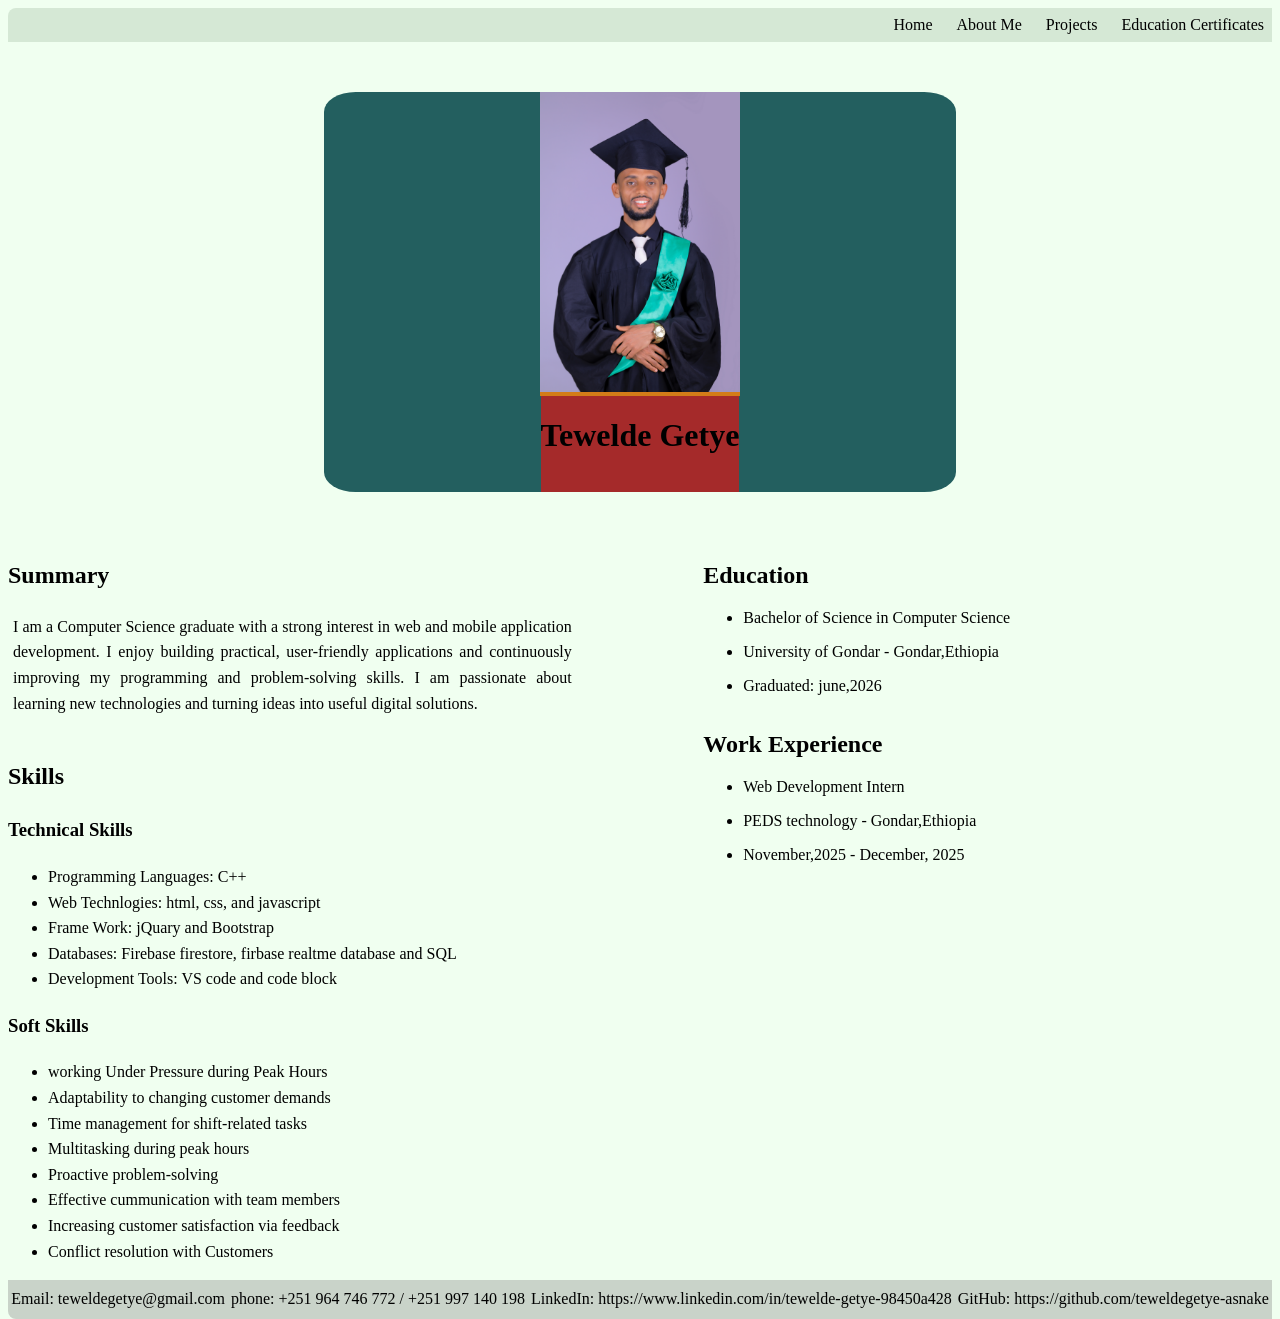
<file: tewelde's portfolio/index.html>
<!DOCTYPE html>
<html>
    <head>
        <meta charset="UTF-8">
        <meta name="viewport" content="width=device-width,initial-scale=1.0">
        <title>Tewelde's Portfolio</title>
        <link rel="stylesheet" href="header.css">
        <style>
            body{
                background-color: honeydew;
            }
            .imageandh1{
                display: grid;
                grid-template-columns: 1fr;
                grid-template-rows: 1fr 1fr;
                height: 25em;
                width: 50%;
                border-radius: 5%;
                margin: 50px auto;
                justify-items: center;
                background-color: rgb(35, 95, 95);
            }
            h1{
                font-size: clamp(2em,2vw,4em);
                text-align: center;
            }
            .div1{
                background-color: rgb(211, 124, 24);
            }
            .div2{
                background-color: brown;
            }

            .summary{
                text-align: justify;
                line-height: 1.6;
                
                padding: 5px;
            }
            .skill{
                line-height: 1.6;
            }

            @media(min-width: 1000px){
            .summary1{
                float: left;
                width: 45%;
            }
            .education{
                float: right;
                width: 45%;
            }
            .work{
                float: right;
                width: 45%;
            }
            .skill{
                clear: left;
                float: left;
                width: 45%;
            }
            body{
                height: 100vh;
            }
            }
            footer{
                clear: both;
                background-color:rgb(201, 211, 201);
                padding: 0.2em;
                border-bottom-left-radius: 8px;
            }
            .contact{
                display: flex;
                flex-wrap: wrap;
                justify-content: space-between;
                line-height: 2;
            }
        </style>
    </head>
    <body>
        <header class="container">
            <button id="menu">☰</button>
            <nav>
            <div class="head"><a href="#">Home</a></div>
            <div class="head"><a href="./aboutme.html">About Me</a></div>
            <div class="head"><a href="./projects.html">Projects</a></div>
            <div class="head"><a href="./education.html">Education Certificates</a></div>
            </nav>
        </header>
        <div class="allinone">
        <div class="imageandh1">
        <div class="div1"><img src="./tewelde.JPG" width="100%" height="300" alt="tewelde's graduation photo"></div>
        <div class="div2"><h1>Tewelde Getye</h1></div>
        </div>
        <div class="summary1">
        <h2>Summary</h2>
        <p class="summary">I am a Computer Science graduate with a strong 
            interest in web and mobile application
            development. I enjoy building practical,
            user-friendly applications and continuously 
            improving my programming and problem-solving
            skills. I am passionate about learning new 
            technologies and turning ideas into useful digital 
            solutions.</p>
        </div>
        <div class="education">
           <h2>Education</h2>
           <ul>
             <li><p>Bachelor of Science in Computer Science</p></li>
             <li><p>University of Gondar - Gondar,Ethiopia</p></li>
             <li><p>Graduated: june,2026</p></li>
           </ul>
        </div>
        <div class="work">
           <h2>Work Experience</h2>
           <ul>
             <li><p>Web Development Intern</p></li>
             <li><p>PEDS technology - Gondar,Ethiopia</p></li>
             <li><p>November,2025 - December, 2025</p></li>
           </ul>
        </div>
        <div class="skill">
        <h2>Skills</h2>
        <h3>Technical Skills</h3>
        <ul>
            <li>Programming Languages: C++</li>
            <li>Web Technlogies: html, css, and javascript</li>
            <li>Frame Work: jQuary and Bootstrap</li>
            <li>Databases: Firebase firestore, firbase realtme database and SQL</li>
            <li>Development Tools: VS code and code block</li>
        </ul>
        <h3>Soft Skills</h3>
        <ul>
            <li>working Under Pressure during Peak Hours</li>
            <li>Adaptability to changing customer demands</li>
            <li>Time management for shift-related tasks</li>
            <li>Multitasking during peak hours</li>
            <li>Proactive problem-solving</li>
            <li>Effective cummunication with team members</li>
            <li>Increasing customer satisfaction via feedback</li>
            <li>Conflict resolution with Customers</li>
        </ul>
        </div>
    </div>
        <footer>
        <div class="contact">
          <div class="email foot"> Email: <a href="teweldegetye@gmail.com"> teweldegetye@gmail.com</a></div>
          <div class="phone foot">phone: +251 964 746 772 / +251 997 140 198</div>
          <div class="linkedIn foot"> LinkedIn: <a href="https://www.linkedin.com/in/tewelde-getye-98450a428"> https://www.linkedin.com/in/tewelde-getye-98450a428</a></div>
          <div class="github foot">GitHub: <a href="https://github.com/teweldegetye-asnake"> https://github.com/teweldegetye-asnake</a></div>
        </div>
        </footer>
        <script src="projects.js"></script>
    </body>
</html>
</file>
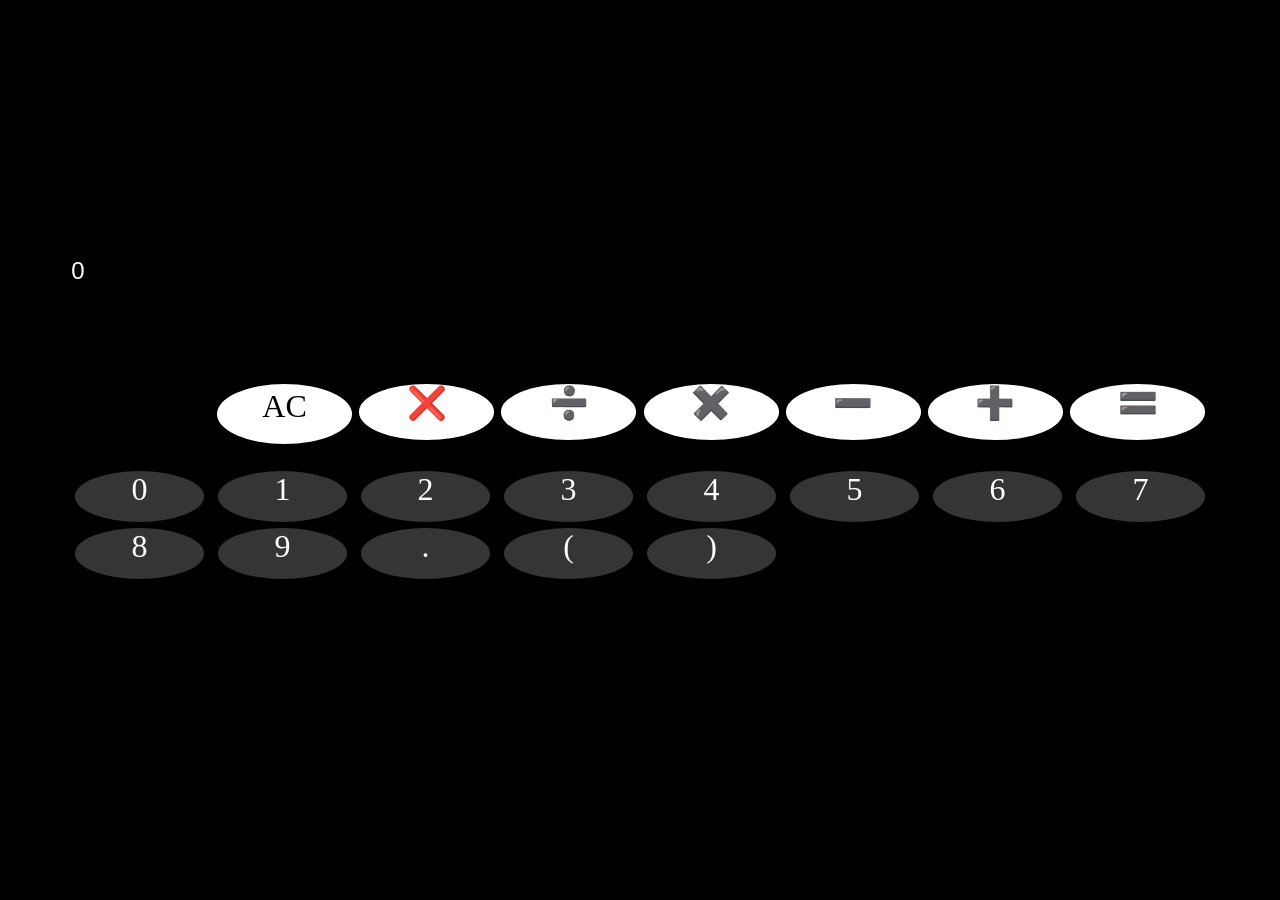
<file: Basic Calculator/calculator.html>
<!DOCTYPE html>
<html>
    <head>
        <meta charset="utf-8">
        <meta name="viewport" content="width=device-width, initial-scale=1.0">
        <title>Calculator</title>
        <link rel="stylesheet" href="calculator.css">
    </head>
    <body>
        <div id="calculator">
            <div id="topPart">
                <input type="text" name="number" value="0" step="any">
            </div>
            <div class="keyboard">
                <ul>
                  <div class="operations">
                    <li id="ac">AC</li>
                    <li id="x" class="basicOperations">❌</li>
                    <li class="basicOperations" value="/">➗</li>
                    <li class="basicOperations" value="*">✖️</li>
                    <li class="basicOperations" value="-">➖</li>
                    <li class="basicOperations" value="+">➕</li>
                    <li id="equal" value=" = ">🟰</li>
                  </div>
                  <div class="numbers">
                    <li class="number" id="number1">0</li>
                    <li class="number">1</li>
                    <li class="number">2</li>
                    <li class="number">3</li>
                    <li class="number">4</li>
                    <li class="number">5</li>
                    <li class="number">6</li>
                    <li class="number">7</li>
                    <li class="number">8</li>
                    <li class="number">9</li>
                    <li class="number">.</li>
                    <li class="number">(</li>
                    <li class="number">)</li>
                  </div> 
                </ul>
            </div>
        </div>
        <script src="calculator.js"></script>
    </body>
</html>
</file>
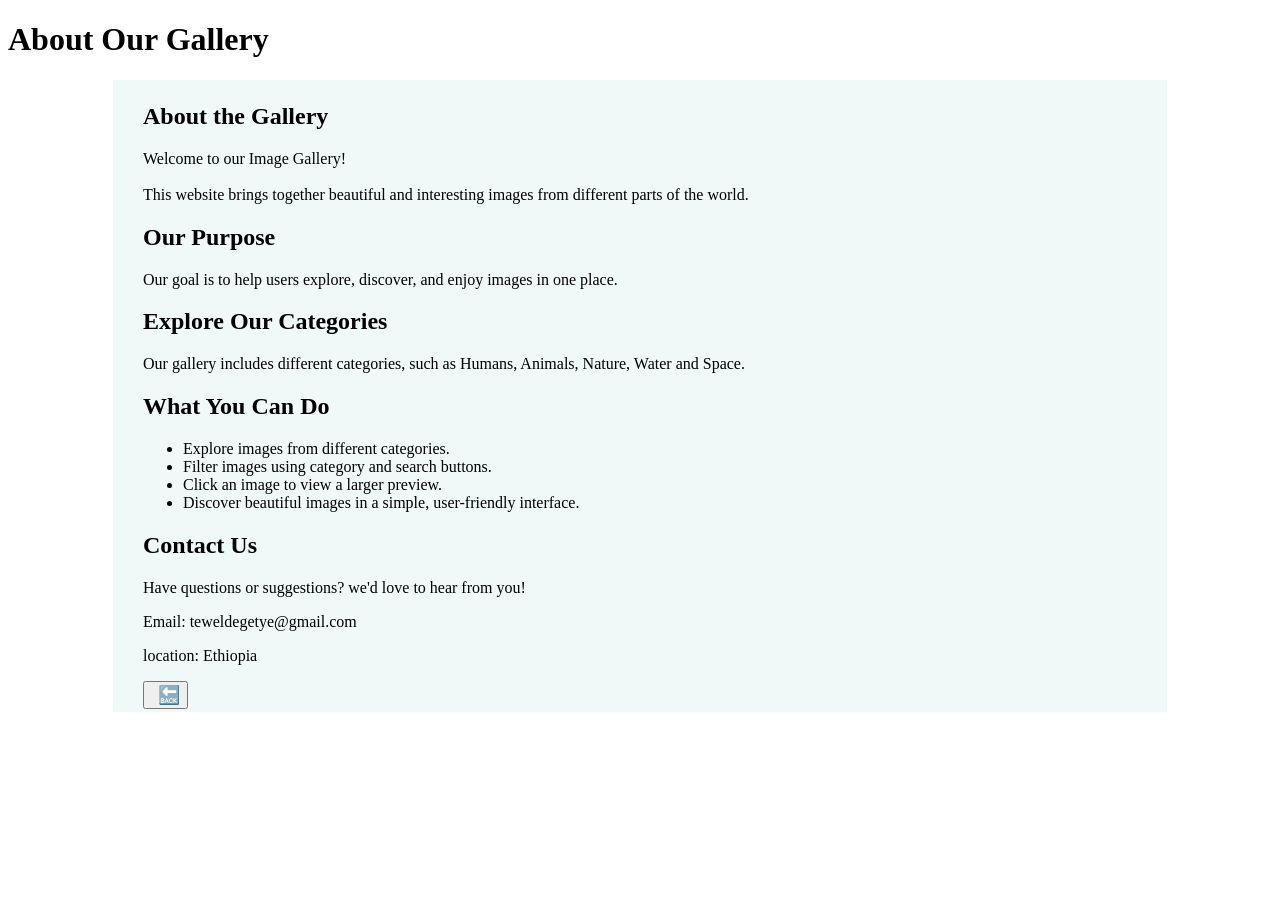
<file: Image Gallery Website/AboutPage.html>
<!DOCTYPE html>
<html>
    <head>
        <meta charset="utf-8">
        <meta name="viewport" content="width=device-width,initial-scale=1.0">
        <title>About Page</title>
        <style>
            .container{
                 background-color: rgb(241, 248, 248);
                 width: 80vw;
                 margin: 15px auto;
                 padding: 3px 15px;
                }
            .textContent{
                margin-left: 15px;
            }
            button{
                font-size: large;
            }
            a{
                text-decoration: none;
                margin-left: 7px;
                text-align: center;
            }
            a:hover{
                color: rgb(61, 57, 57)
            }
        </style>
    </head>
    <body>
        <h1>About Our Gallery</h1>
        <div class="container">
          <div class="textContent">
            <h2>About the Gallery</h2>
            <p>Welcome to our Image Gallery!<br><br>This website brings together beautiful and interesting images from different parts of the world.</p>
            <h2>Our Purpose</h2>
            <p>Our goal is to help users explore, discover, and enjoy images in one place.</p>
            <h2>Explore Our Categories</h2>
            <p>Our gallery includes different categories, such as Humans, Animals, Nature, Water and Space.</p>
            <h2>What You Can Do</h2>
            <ul>
                <li>Explore images from different categories.</li>
                <li>Filter images using category and search buttons.</li>
                <li>Click an image to view a larger preview.</li>
                <li>Discover beautiful images in a simple, user-friendly interface.</li>
           </ul>
           <div>
            <h2>Contact Us</h2>
            <p>Have questions or suggestions? we'd love to hear from you!</p>
            <p>Email: teweldegetye@gmail.com</p>
            <p>location: Ethiopia</p>
           </div>
           <button><a href="HomePage.html">🔙</a></button>
          </div>
        </div>
    </body>
</html>
</file>
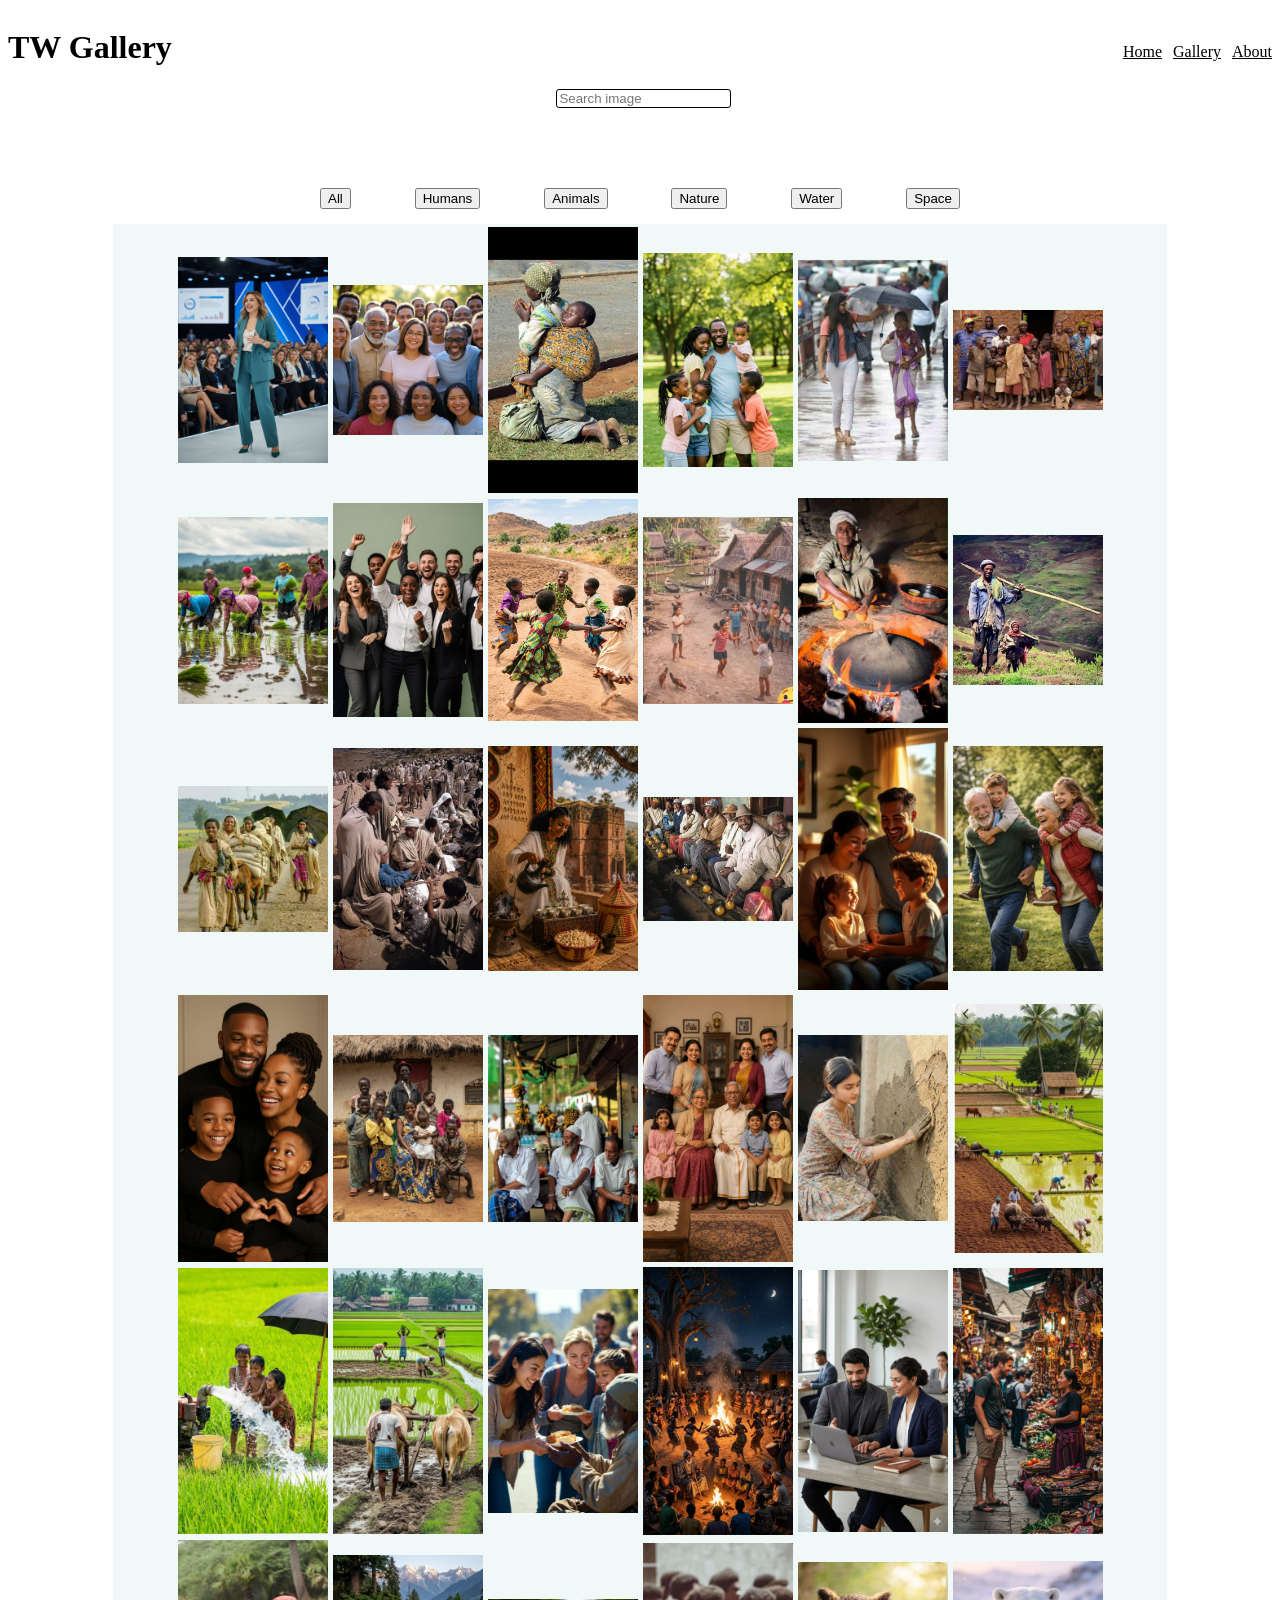
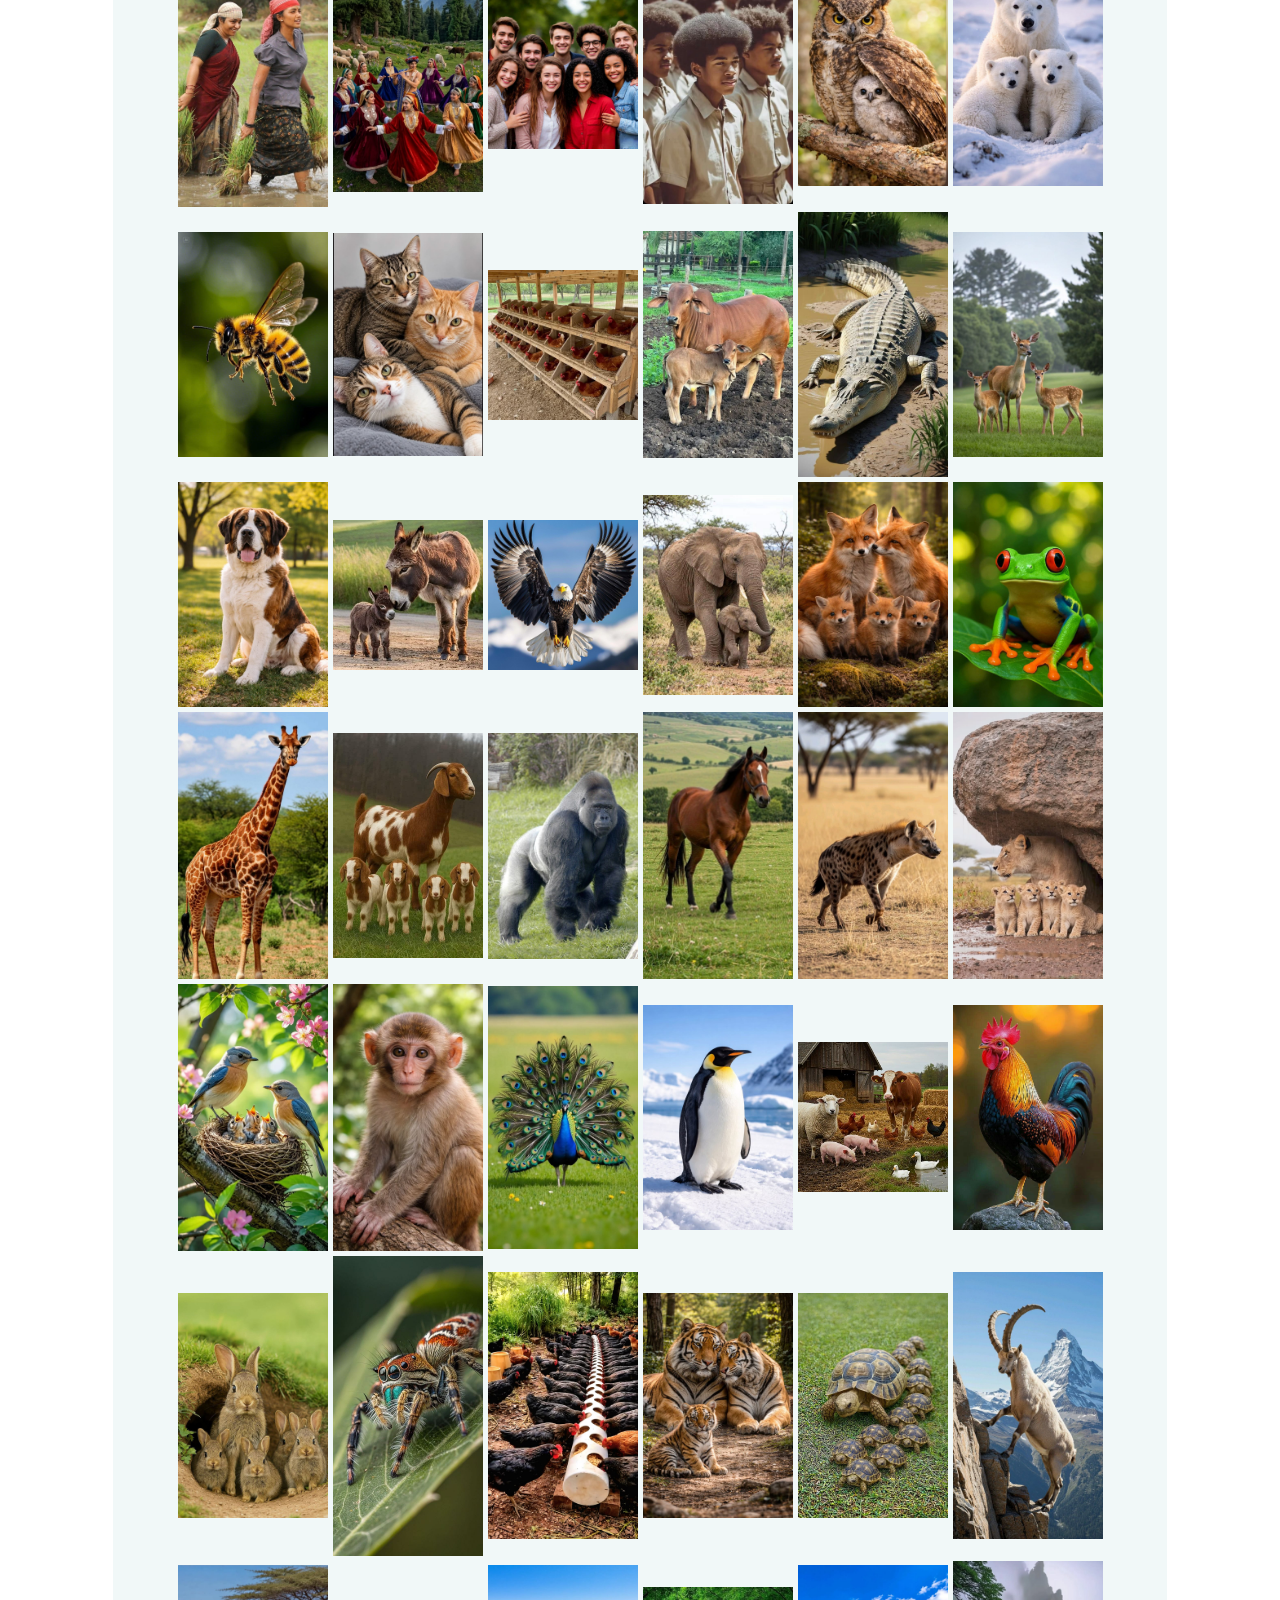
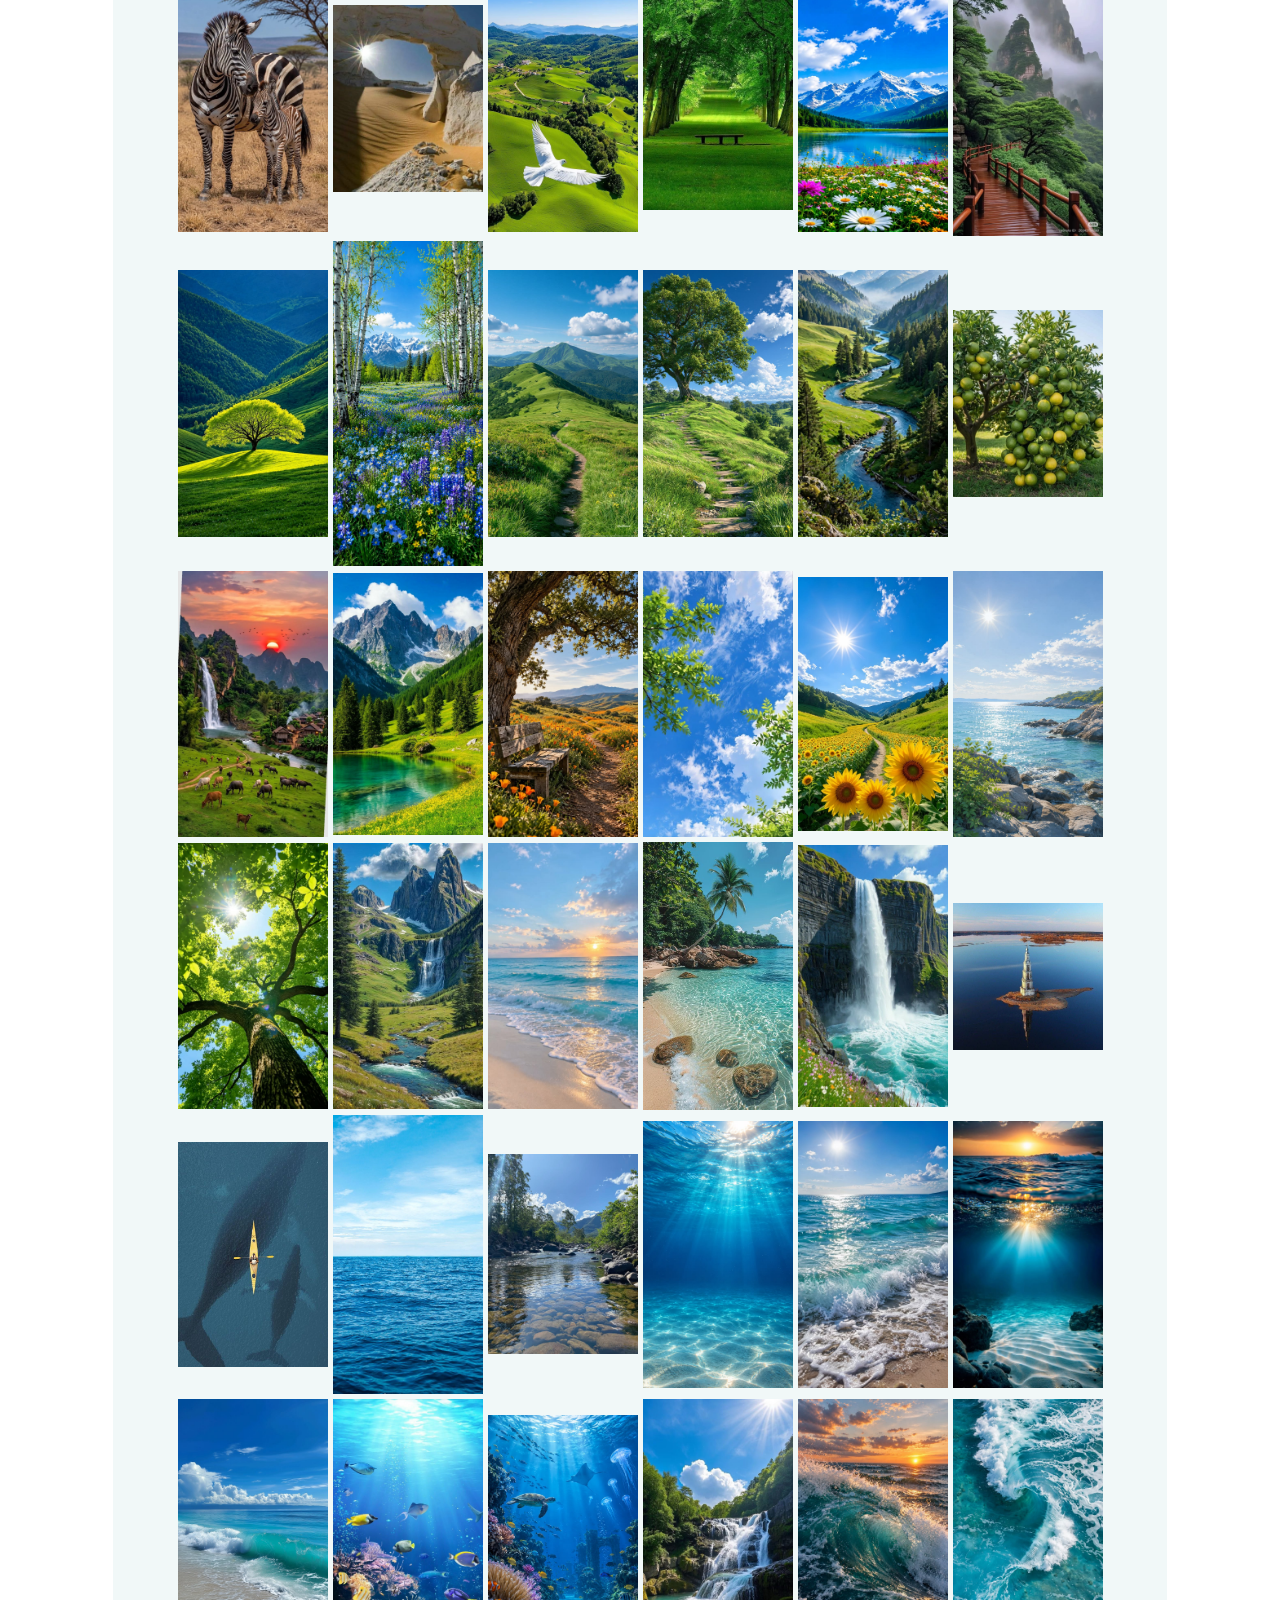
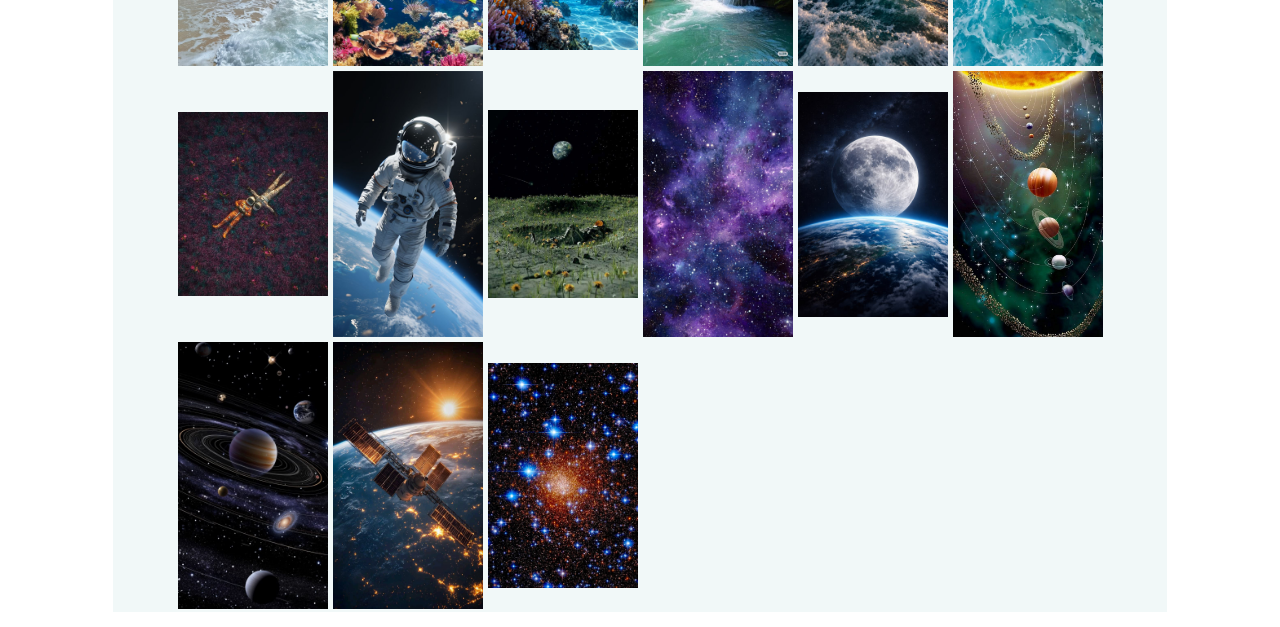
<file: Image Gallery Website/GalleryPage.html>
<!DOCTYPE html>
<html>
    <head>
        <meta name="viewport" content="width=device-width, initial-scale=1.0">
        <meta charset="utf-8">
        <title>Gallery Page</title>
        <link rel="stylesheet" href="header.css">
        <link rel="stylesheet" href="gallery.css">
        <style>
          #specific{
               top: -13px;
               right: 10px;
              }
        </style>
    </head>
    <body>
        <header>
            <div class="h1"><h1>TW Gallery</h1></div>
            <button class="menu">☰</button>
            <nav id="specific" class="nav">
                <a href="HomePage.html">Home</a>
                <a id="galleryLink" href="GalleryPage.html">Gallery</a>
                <a href="AboutPage.html">About</a>
            </nav>
        </header>
        <div class="inputsearchbar"><input type="search" placeholder= "Search image" name="searchbar"></div>
        <nav class="catagories">
            <button class="catagory">All</button>
            <button class="catagory">Humans</button>
            <button class="catagory">Animals</button>
            <button class="catagory">Nature</button>
            <button class="catagory">Water</button>
            <button class="catagory">Space</button>
        </nav>
        <div class="imageContainer">
            <img src="./Source/Animals/Animals3.jpg">
            <img src="./Source/Nature/Nature1.jpg">
            <img src="./Source/Humans/Humans5.jpg">
            <img src="./Source/Space/Space1.jpg">
            <img src="./Source/Water/Water4.jpg">
        </div>
        <script src="https://ajax.googleapis.com/ajax/libs/jquery/3.3.1/jquery.min.js"></script>
        <script src="gallery.js"></script>
        <script src="header.js"></script>
    </body>
</html>
</file>
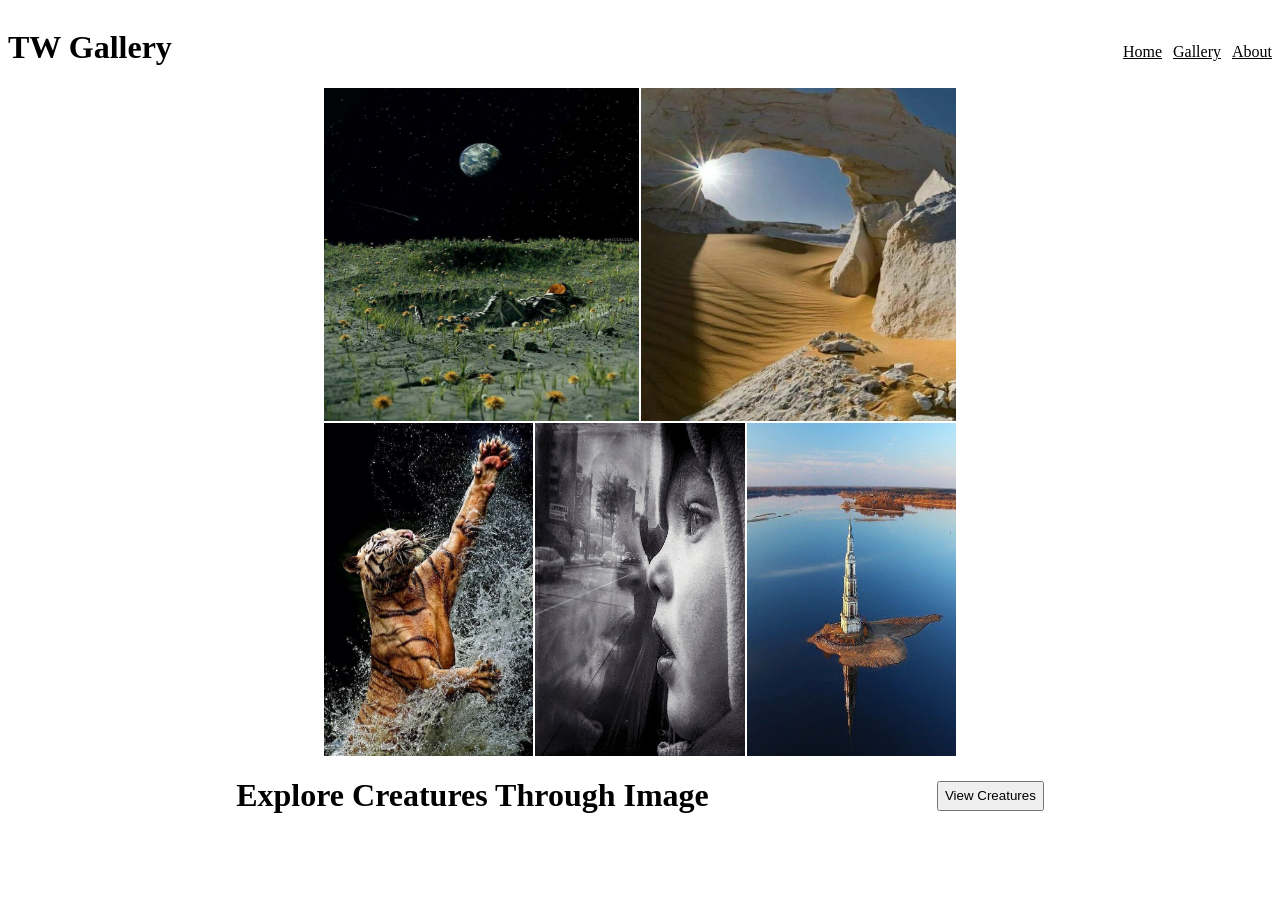
<file: Image Gallery Website/HomePage.html>
<!DOCTYPE html>
<html>
    <head>
        <meta name="viewport" content="width=device-width, initial-scale=1.0">
        <meta charset="utf-8">
        <title>TW Gallery Home Page</title>
        <link rel="stylesheet" href="HomePage.css">
        <link rel="stylesheet" href="header.css">
    </head>
    <body>
        <header>
            <div class="h1"><h1>TW Gallery</h1></div>
            <button class="menu">☰</button>
            <nav class="nav">
                <a href="HomePage.html">Home</a>
                <a href="GalleryPage.html">Gallery</a>
                <a href="AboutPage.html">About</a>
            </nav>
        </header>
            <div class="homepageimages">
                <img class="bigImage" src="./Source/Space/Space3.jpg">
                <img class="bigImage" src="./Source/Nature/Nature1.jpg">
                <img class="littleImage" src="./Source/Animals/Animals3.jpg">
                <img class="littleImage" src="./Source/Humans/Humans5.jpg">
                <img class="littleImage" src="./Source/Water/Water4.jpg">
            </div>
            <div class="bottomPart">
              <h1 class="Explore">Explore Creatures Through Image</h1>
              <button onclick="location.href='GalleryPage.html'">View Creatures</button>
            </div>
            <script src="header.js"></script>
    </body>
</html>
</file>
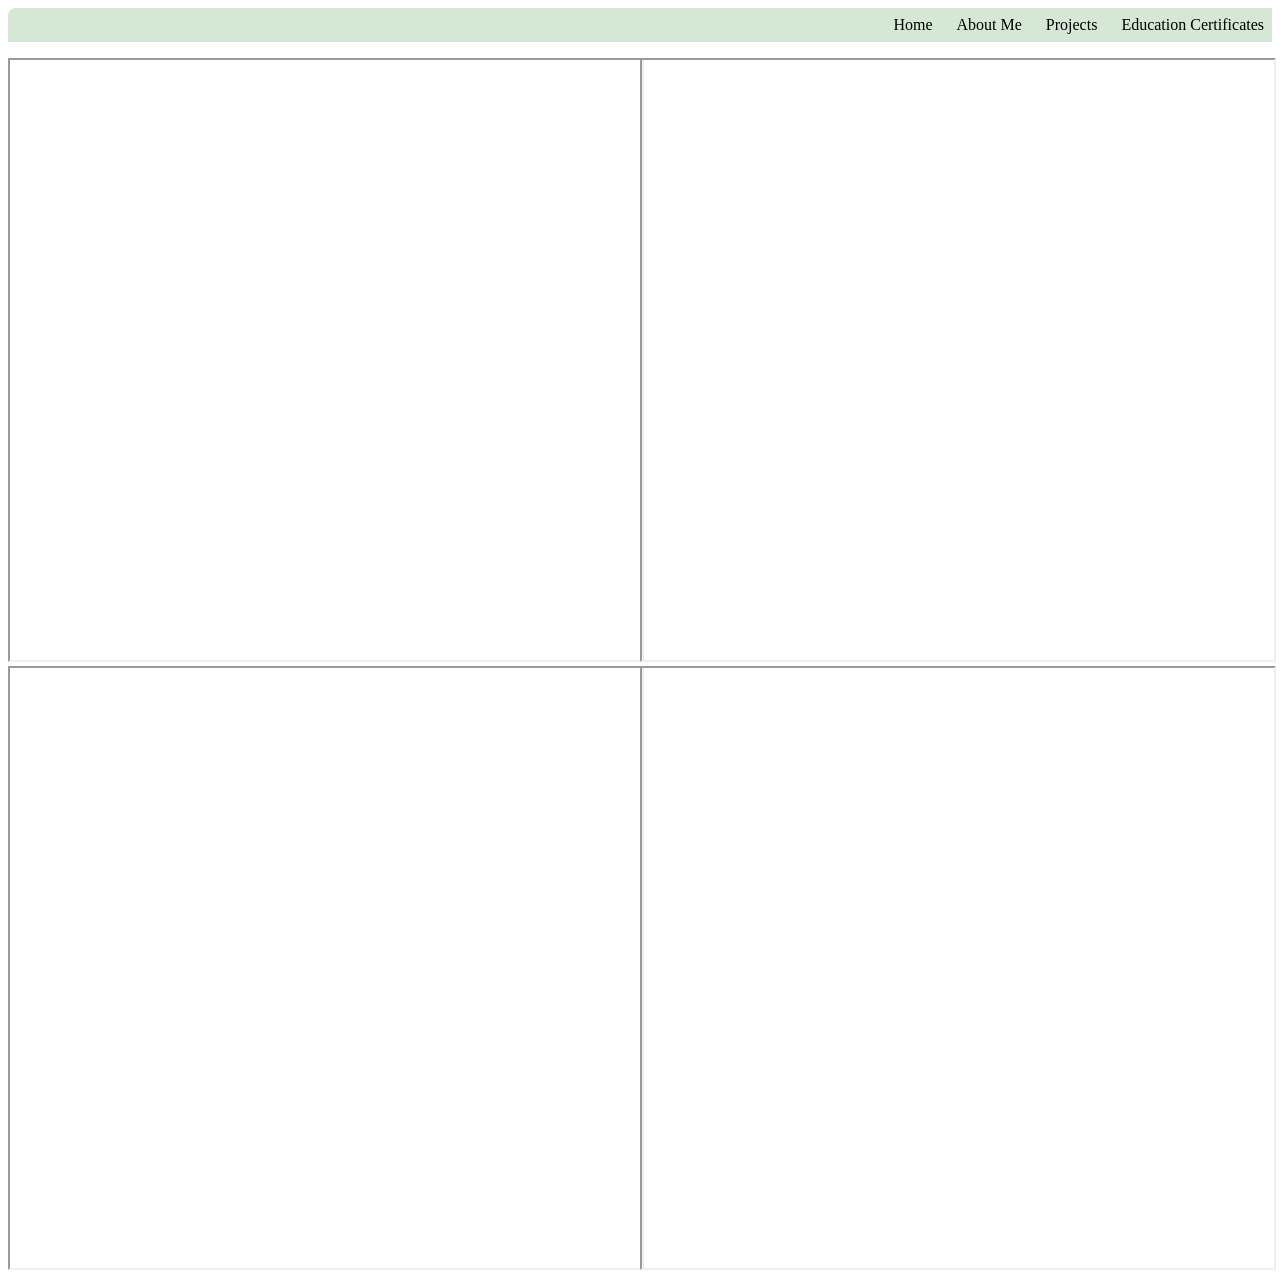
<file: tewelde's portfolio/education.html>
<!DOCTYPE html>
<html>
    <head>
        <meta charset="UTF-8">
        <meta name="viewport" content="width=device-width,initial-scale=1.0">
        <title>Educational certificates</title>
        <link rel="stylesheet" href="header.css">
        <style>
            @media(min-width: 700px){
            .container{
                display: grid;
                grid-template-columns: 1fr 1fr;
            }                
            }
        </style>
    </head>
    <body>
         <header>
            <button id="menu">☰</button>
            <nav>
            <div class="head"><a href="./index.html">Home</a></div>
            <div class="head"><a href="./aboutme.html">About Me</a></div>
            <div class="head"><a href="./projects.html">Projects</a></div>
            <div class="head"><a href="./education.html">Education Certificates</a></div>
            </nav>
        </header>

    <div class="container">
        <div class="result"><iframe src="./sources/UNIVERSITY RESULT.pdf" width="100%" height="600px"></iframe> </div>
        <div class="udacity"><iframe src="./sources/Udacity.pdf" width="100%" height="600px"></iframe> </div>
        <div class="letter1"><iframe src="./sources/letter1.pdf" width="100%" height="600px"></iframe> </div>
        <div class="letter2"><iframe src="./sources/letter2.pdf" width="100%" height="600px"></iframe> </div>
    </div>
    <script src="projects.js"></script>
    </body>
</html>
</file>
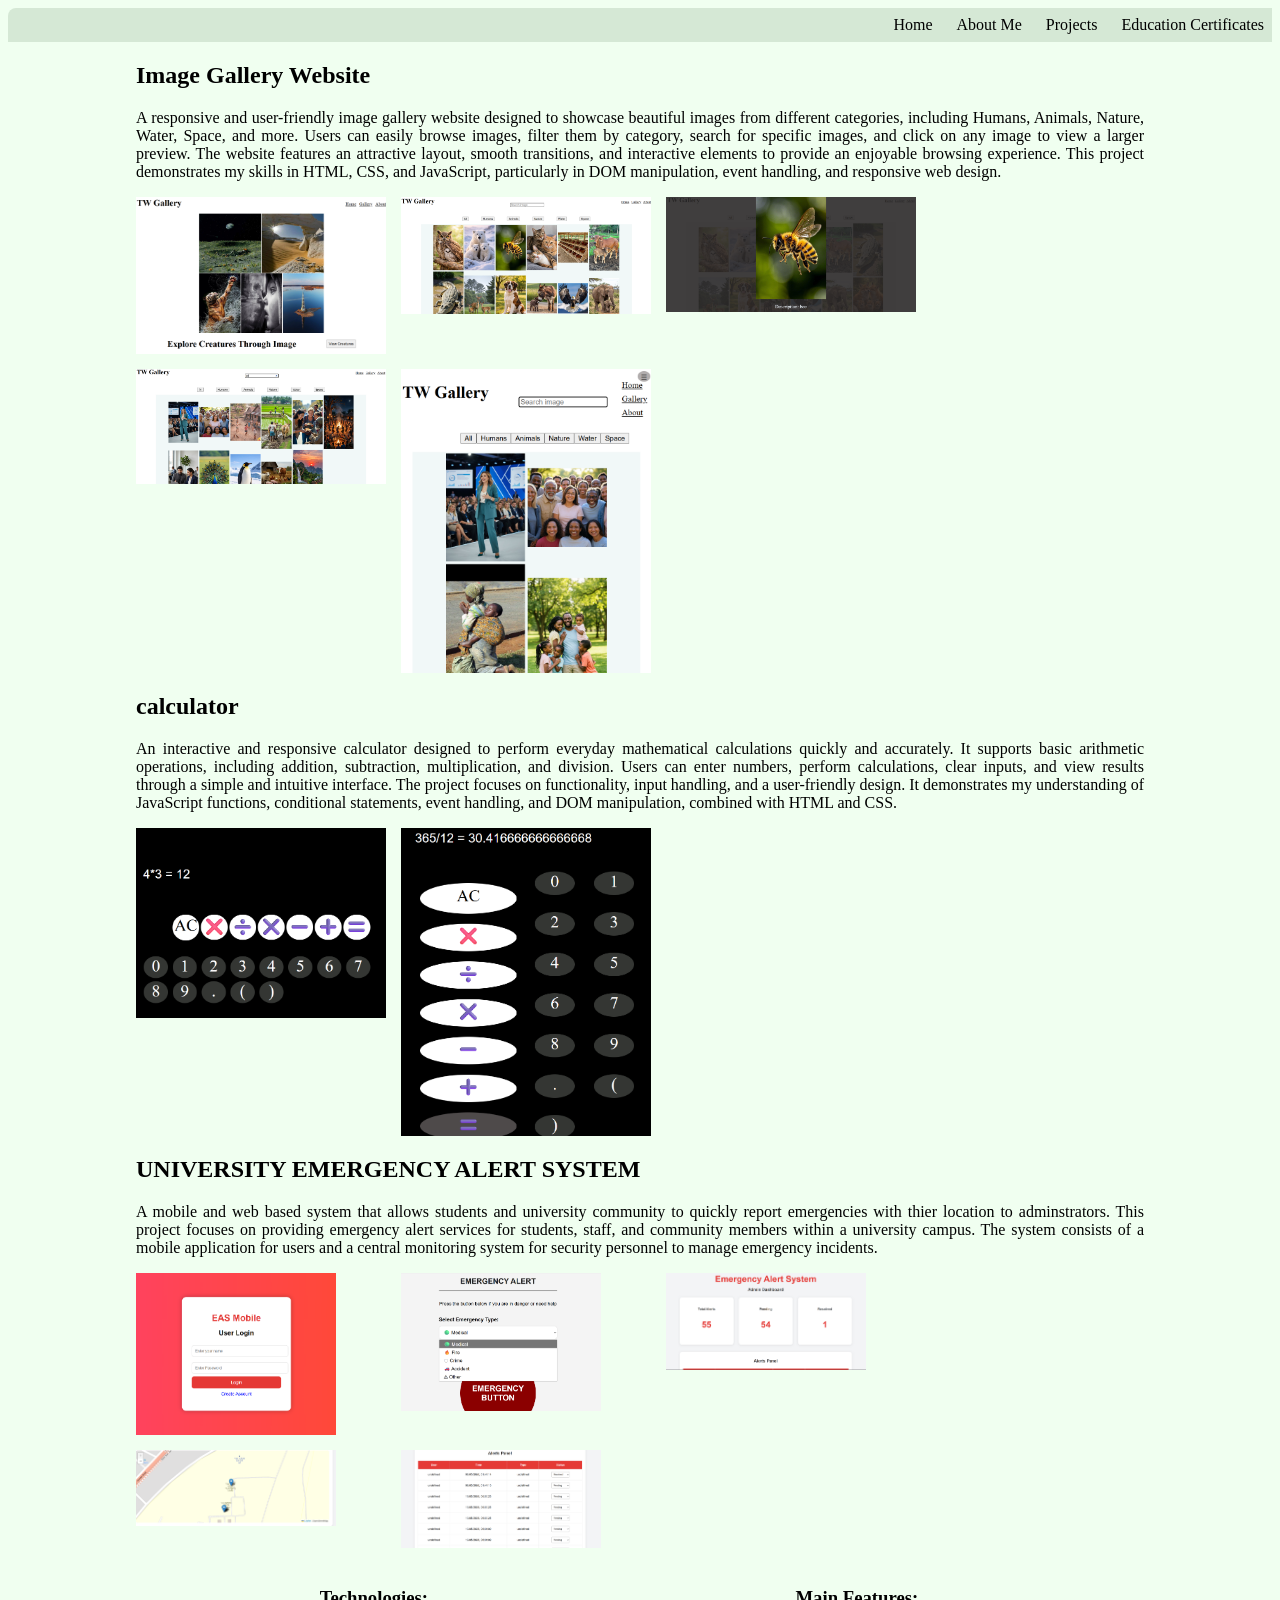
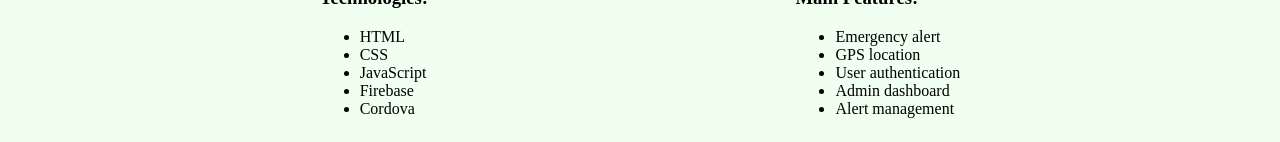
<file: tewelde's portfolio/projects.html>
<!DOCTYPE html>
<html>
    <head>
        <meta charset="UTF-8">
        <meta name="viewport" content="width=device-width,initial-scale=1.0">
        <title>Projects</title>
        <link rel="stylesheet" href="header.css">
        <style>
            body{
                background-color: honeydew;
            }
            p{
                text-align: justify;
            }
            .container{
                margin: 0 10vw;
            }
            .container2{
                margin-left: 25%;
            }
            .bigger{
                position: fixed;
                inset: 5vh;
                left: 10vw;
                width: 70vw;
                height: fit-content;
                box-shadow: 3px 4px 5px 10px rgb(180, 174, 174);
            }
            @media(min-width: 700px){
                .images,.gallery,.calculator{
                    display: grid;
                    grid-template-columns: repeat(auto-fit,minmax(150px,250px));
                    gap: 15px;
                }
                .container2{
                    margin-top: 20px;
                    margin-left: 0px;
                    display: flex;
                    justify-content: space-around;
                }
            }
        </style>
    </head>
    <body>
        <header>
            <button id="menu">☰</button>
            <nav>
            <div class="head"><a href="./index.html">Home</a></div>
            <div class="head"><a href="./aboutme.html">About Me</a></div>
            <div class="head"><a href="./projects.html">Projects</a></div>
            <div class="head"><a href="./education.html">Education Certificates</a></div>
            </nav>
        </header>

        <div class="container">
                <h2>Image Gallery Website</h2>
                <p>A responsive and user-friendly image gallery website designed to showcase beautiful images from different categories, 
                   including Humans, Animals, Nature, Water, Space, and more. Users can easily browse images, filter them by category, 
                   search for specific images, and click on any image to view a larger preview. The website features an attractive layout, 
                   smooth transitions, and interactive elements to provide an enjoyable browsing experience. This project demonstrates my 
                   skills in HTML, CSS, and JavaScript, particularly in DOM manipulation, event handling, and responsive web design.</p>
            <div class="gallery">
                <img src="./sources/home page image gallery.png" width="100%" alt="home page of image gallery">
                <img src="./sources/gallery page.png" width="100%" alt="gallery page">
                <img src="./sources/detail view of image gallery.png" width="100%" alt="detail view of image gallery">
                <img src="./sources/searching of image gallery.png" width="100%" alt="searching of image gallery">
                <img src="./sources/hamburger of image gallery.png" width="100%" alt="hamburger of image gallery">
            </div>
                <h2>calculator</h2>
                <p>An interactive and responsive calculator designed to perform everyday mathematical calculations quickly 
                   and accurately. It supports basic arithmetic operations, including addition, subtraction, multiplication, 
                   and division. Users can enter numbers, perform calculations, clear inputs, and view results through a simple 
                   and intuitive interface. The project focuses on functionality, input handling, and a user-friendly design. 
                   It demonstrates my understanding of JavaScript functions, conditional statements, event handling, and DOM 
                   manipulation, combined with HTML and CSS.</p>
            <div class="calculator">
                
                <img src="./sources/calculatorfeature1.png" width="100%" alt="calculator on full screen">
                <img src="./sources/calculatorfeature2.png" width="100%" alt="calculator on narrow screen">
            </div>
            <div>
                <h2>UNIVERSITY EMERGENCY ALERT SYSTEM</h2>
                <p>A mobile and web based system that allows students and university community to quickly report emergencies 
                   with thier location to adminstrators. This project focuses on providing emergency alert services for students, 
                   staff, and community members within a university campus. The system consists of a mobile application for users 
                   and a central monitoring system for security personnel to manage emergency incidents.</p>
            </div>
            <div class="images">
                <img src="./sources/user login page.png" width="200px" alt="user login page">
                <img src="./sources/user interface.png" width="200px" alt="user interface">
                <img src="./sources/dashboard.png" width="200px" alt="admin dashboard">
                <img src="./sources/map.png" width="200px" alt="admin map">
                <img src="./sources/panel.png" width="200px" alt="admin panel">
            </div>
            <div class="container2">
                <div class="technology"> 
                    <h3>Technologies:</h3>
                <ul>
                    <li>HTML</li>
                    <li>CSS</li>
                    <li>JavaScript</li>
                    <li>Firebase</li>
                    <li>Cordova</li>
                </ul>
                </div>
                <div class="features">
                <h3>Main Features:</h3>
                <ul>
                    <li>Emergency alert</li><li>GPS location</li>
                    <li>User authentication</li><li>Admin dashboard</li>
                    <li>Alert management</li>
                </ul>
                </div>
            </div>
        </div>
        <script src="projects.js"></script>
    </body>
</html>
</file>
<file: tewelde's portfolio/header.css>
header{
                background-color: rgb(213, 232, 213);
                margin-bottom: 1em;
                border-top-left-radius: 8px;
                display: flex;
                flex-direction: column;
                align-items: flex-end;
            }
            nav{
                display: flex;
                flex-wrap: wrap;
                justify-content: end; 
                
                padding: 0.5em;
                gap: 1.5em;
                
            }
            #menu{
                display: none;
            }
            a{
                text-decoration: none;
                color: black;
            }
            a:hover{
                color: rgb(117, 114, 114);
            }
            @media(max-width: 700px){
                .show{
                    display: block;
                    text-align: end;
                }
                #menu{
                    display: block;
                    background-color: rgb(201, 211, 201);
                    border: none;
                }
                nav{
                    display: none;
                }
            }
</file>
<file: Basic Calculator/calculator.css>
*{
    background-color: black;
}
#calculator{
    width: 90%;
    border: black 1px solid;
    margin: 20vh auto;
}
#topPart{
    width: 100%;
    height: 20vh;
}
input[name="number"]{
    width: 100%;
    height: 100%;
    box-sizing: border-box;
    padding: 0;
    margin: 0;
    font-size: x-large;
    color: white;
    border: none;
}
.keyboard{
    width: 100%;
    height: min-content;
}
.keyboard > ul{
    width: 100%;/*may it be grid or block*/
    height: 100%;
    box-sizing: border-box;
    padding: 0;
    margin: 0 auto;
    display: flex;
    flex-direction: column;
    gap: 1em;
    font-size: xx-large;
}
.operations{
    display: grid;
    grid-template-columns: repeat(8,1fr);
    justify-items: center;
    margin-top: 0.5em;
}
.operations > li{
    color: #000;
    background-color: white;
}
#ac{
    grid-column-start: 2;
    padding-top: 3%;
   
}
.numbers{
    display: grid;
    grid-template-columns: repeat(8,1fr);
    justify-items: center;
    gap: 0.2em;
    margin-bottom: 0.5em;
}
li{
    list-style: none;
    background-color: rgba(247, 255, 240, 0.21);
    border-radius: 50%;
    width: 95%;
    height: 100%;
    text-align: center;
    margin: 5%;
    color: white;
    transition: color 0.3s ease,
                background-color 0.3s ease;
}
li:hover{
    color: rgb(75, 76, 78);
}
.basicOperations:hover{
    background-color: rgb(78, 74, 74);
}
#equal:hover{
    background-color: rgb(78, 74, 74);
}
@media(max-width: 500px){
    .keyboard > ul{
        display: grid;
        grid-template-columns: repeat(2,1fr);
    }
    .operations{
        display: flex;
        flex-direction: column;
        justify-items: center;
    }
    .numbers{
        display: grid;
        grid-template-columns: repeat(2,1fr);
        gap: 1em;
    }
}
</file>
<file: Image Gallery Website/header.css>
.h1 {
    float: left;
}
.nav{
    float: right;
    margin-top: 35px;
}
a{
    color: black;
    margin-left: 7px;
}
a:hover{
    color: rgb(61, 57, 57)
}
.menu{
    display: none;
}
@media(max-width: 700px){
    .menu{
        display: inline;
        float: right;
        border: none;
        border-radius: 50%;
        background-color: rgb(177, 173, 173);
    }
    .nav{
        display: none;
        position: absolute;
        right: 1px;
        top: 20px;
        transition: display 1s ease;
    }
    .nav > a{
        display: block;
        padding: 4px;
    }
    .show{
        display: block;
    }
}
</file>
<file: Image Gallery Website/gallery.css>
.catagories{
    clear:both;
    margin-top: 1px;
    max-width: 50vw;
    display: flex;
    justify-content: space-between;
    margin: 0 auto;
    float: none;
}
.inputsearchbar{
    display: flex;
    justify-content: center;
    align-items: center;
    height: 20vh;
}
input{
    border: 1.5px solid black;
    border-radius: 3px;
}
.imageContainer{
    background-color: rgb(241, 248, 248);
    width: 80vw;
    display: grid;
    grid-template-columns: repeat(auto-fit,minmax(100px,150px));
    justify-content: center;
    gap: 5px;
    margin: 15px auto;
    padding: 3px 15px;
}
img{
    width: 100%;
}
.div{
    display: flex;
    flex-direction: column;
    align-items: center;
    justify-content: center;
}
.clickedBox{
    position: fixed;
    background-color: rgba(43, 41, 41, 0.9);
    inset: 0;
    font-size: x-large;
    color: aliceblue;
}
.imageClass{
    width: fit-content;
    height: fit-content;
    max-width: 90vw;
    max-height: 90vh;
}
.image{
    transition: transform 0.3s ease;
}
.image:hover{
    transform: scale(1.05);
}
@media(max-width: 500px) {
    .inputsearchbar{
        clear: both;
    }
}
</file>
<file: Image Gallery Website/HomePage.css>
.homepageimages{
    width: 50%;
    clear: both;
    margin:0 auto;
    display: grid;
    grid-template: repeat(2,1fr)/repeat(6,1fr);
    gap: 2px
}
img{
    width: 100%;
    height: 37vh;
}
.bigImage{
    grid-column: span 3;
}
.littleImage{
    grid-column: span 2;
}
.Explore{
    text-align: center;
}
.bottomPart{
    display: flex;
    flex-wrap: wrap;
    justify-content: space-evenly;
}
button{
    height: 30px;
    margin-top: 25px;
}
@media(max-width: 700px){
    img{
        width: 200px;
    }
    .homepageimages{
        display: flex;
        flex-wrap: wrap;
    }
}
</file>
